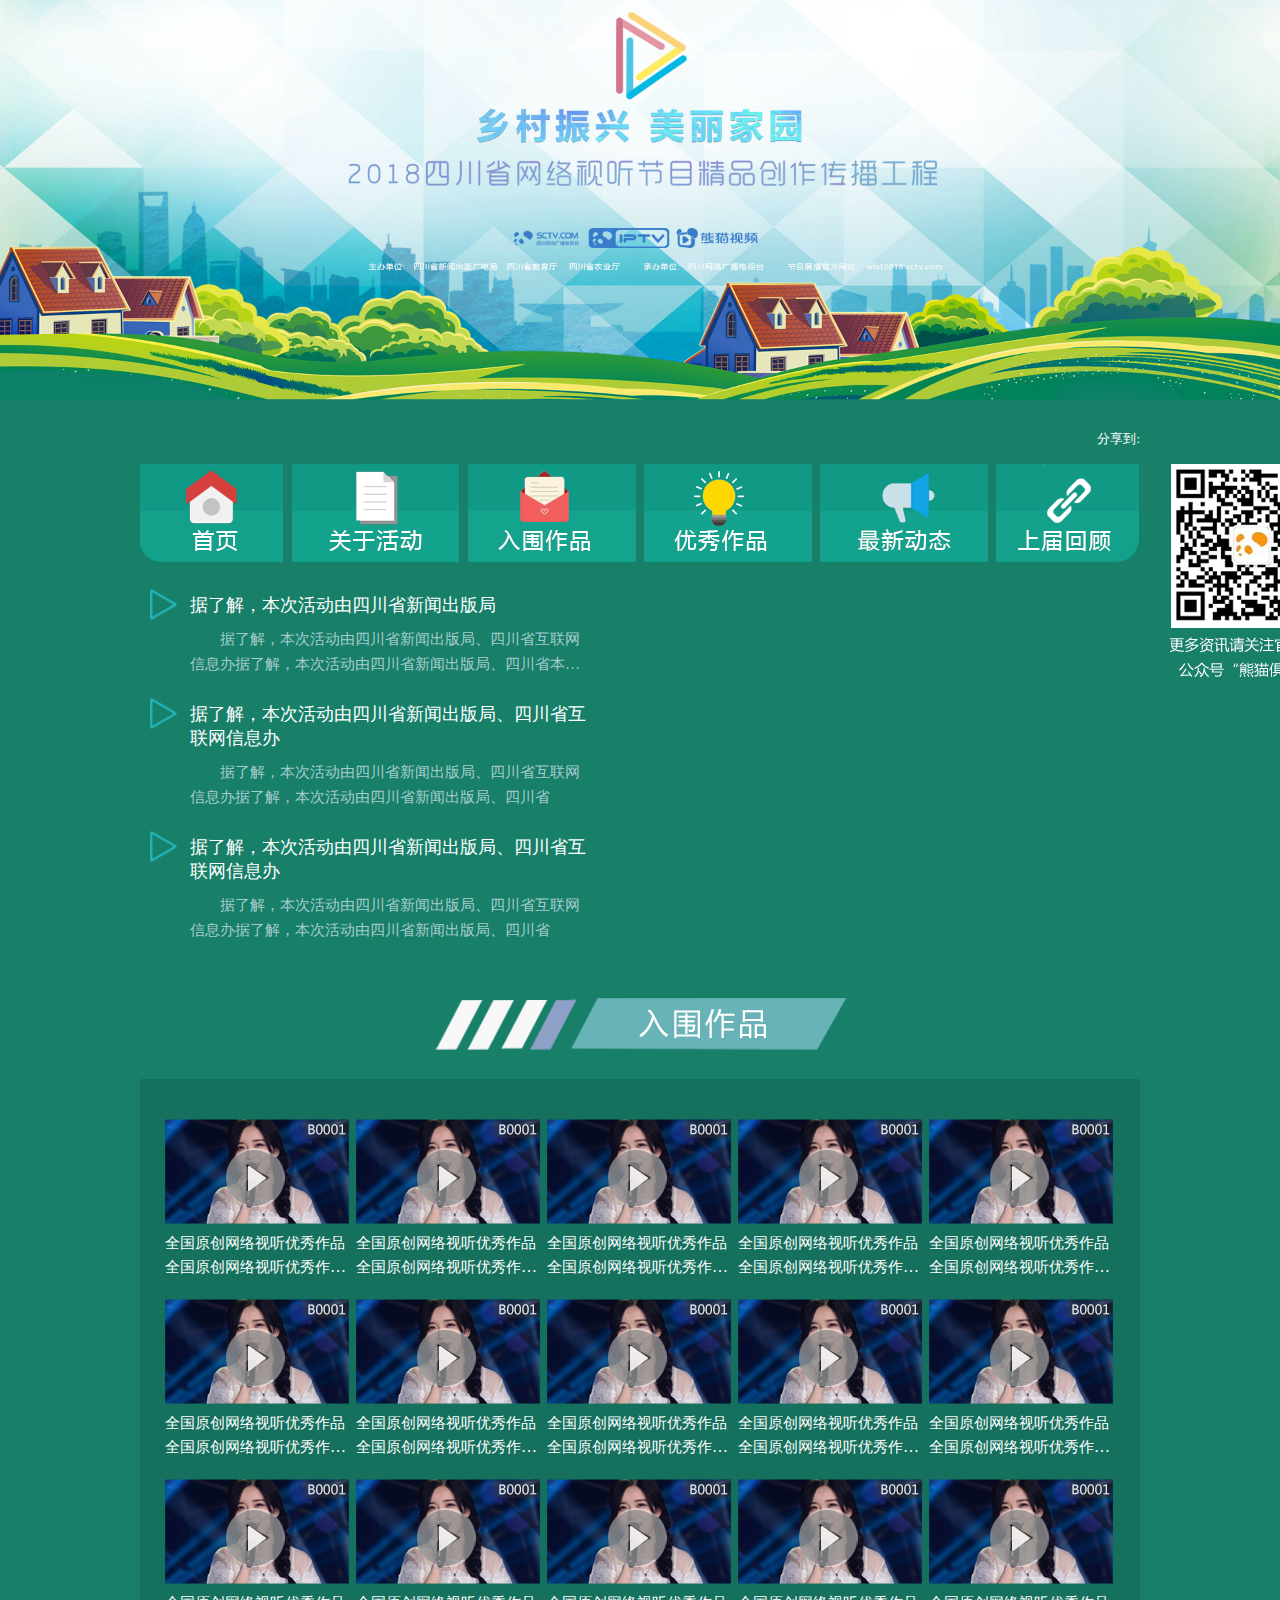
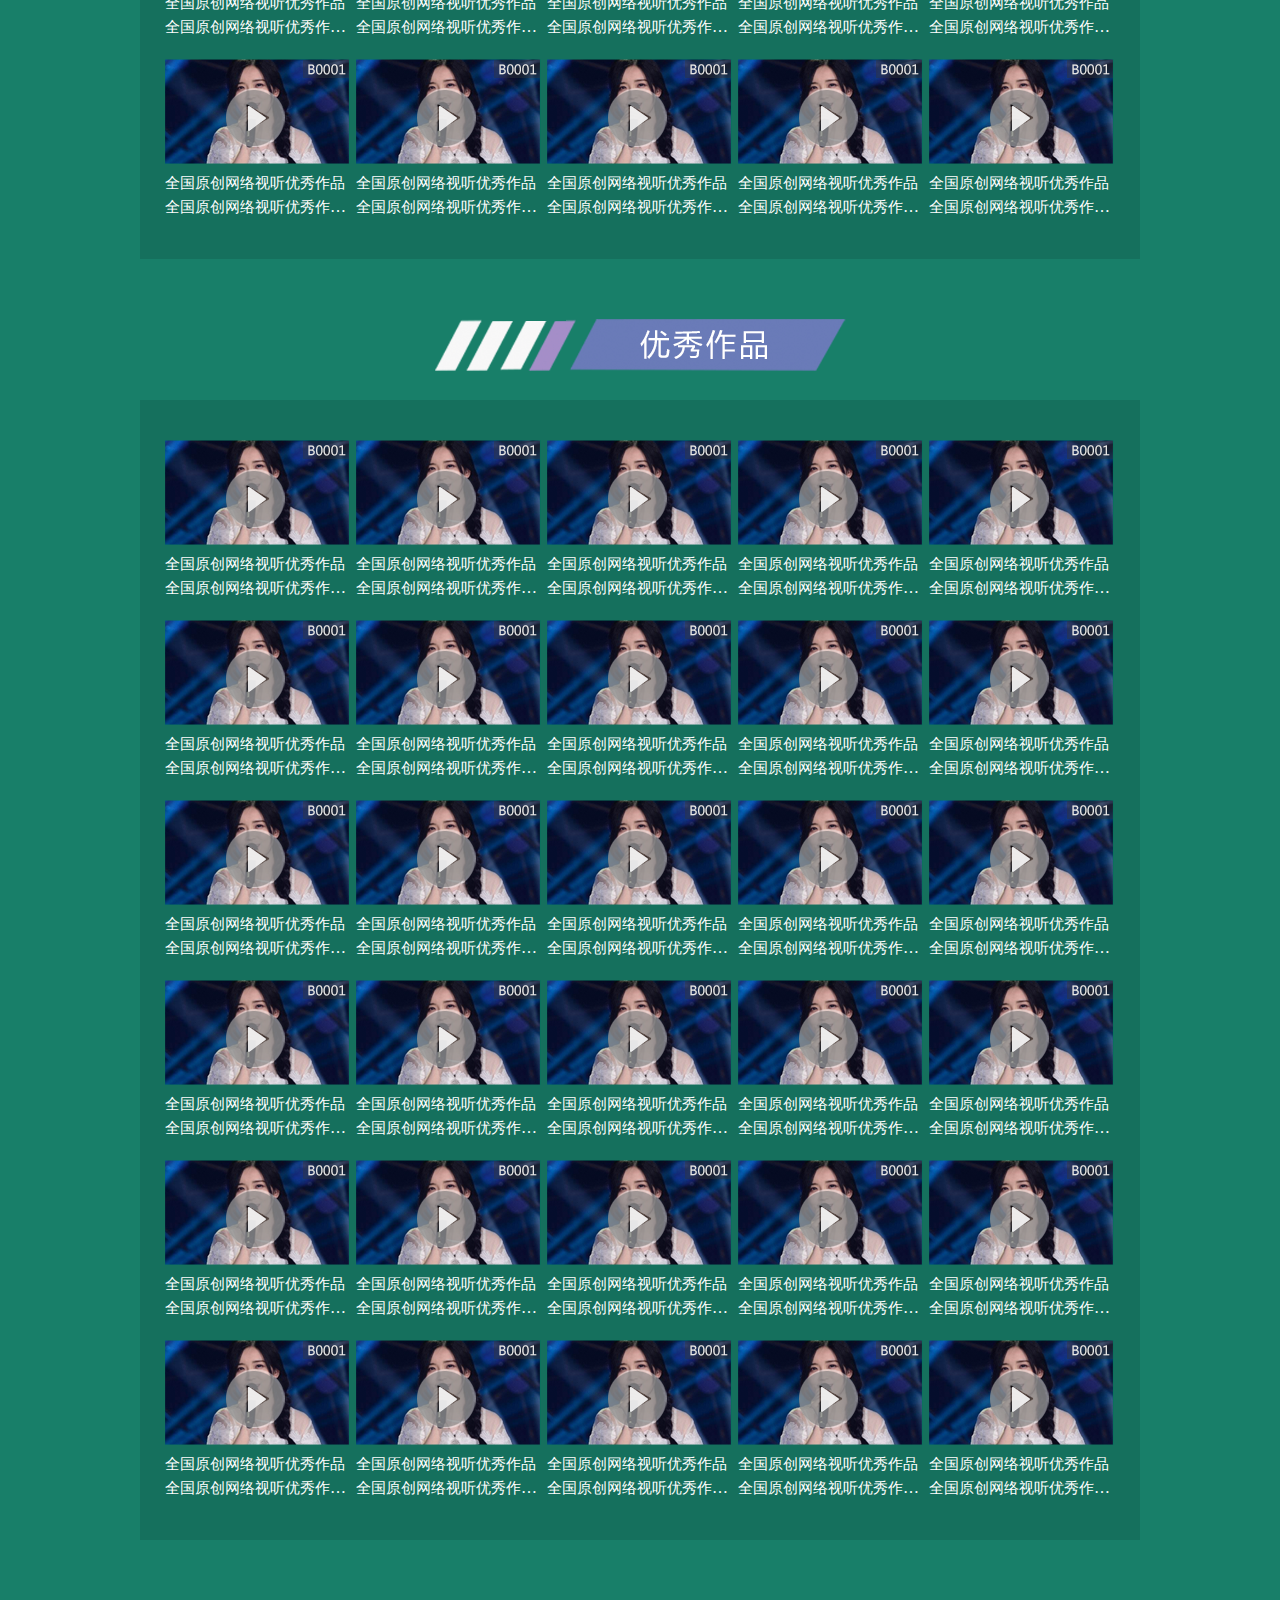
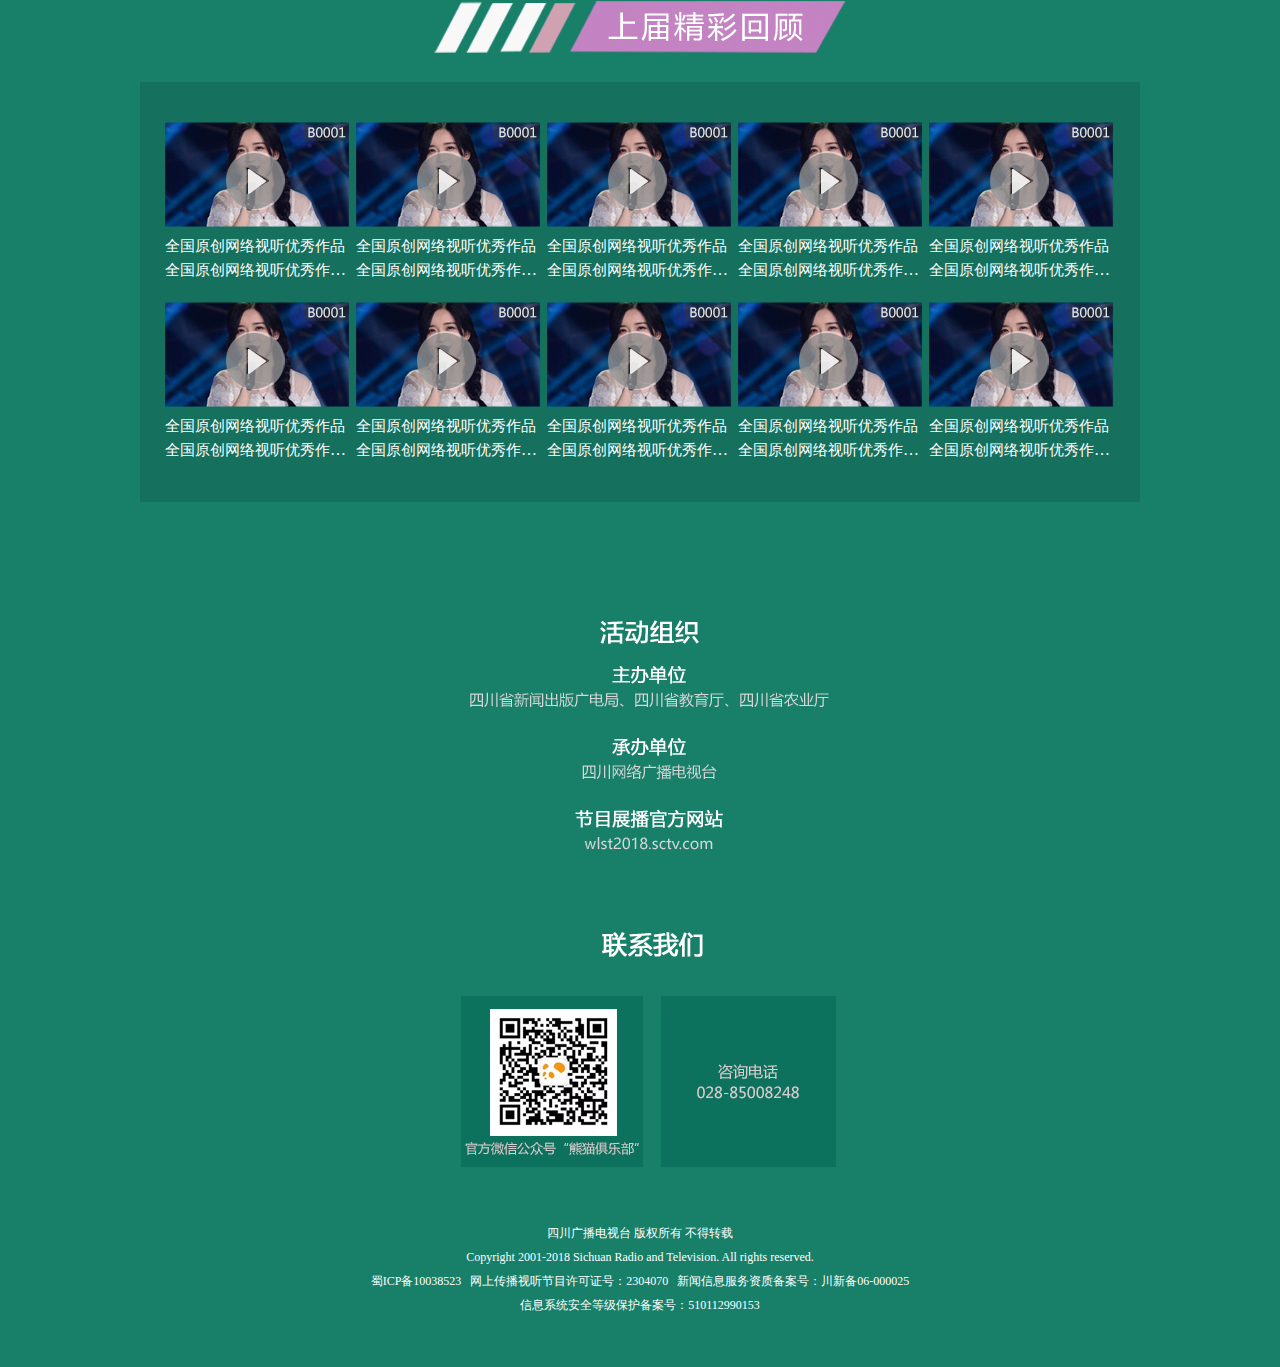
<file: index.html>
<!DOCTYPE html>
<html lang="en">
<head>
    <meta charset="UTF-8">
    <title>2018四川省网络视听节目精品创作传播工程</title>
    <link rel="stylesheet" type="text/css" href="website/style/index.css"/>
    <script type="text/javascript" src="website/src/jquery.min.js"></script>
    <script type="text/javascript" src="http://js.sctv.com/photoSlide/PhotoSlide_fs20.js"></script>
</head>
<body>
<div class="page_head">
    <img class="head_img" src="img/topBanner.jpg">
</div>
<div class="page_container">

    <div class="wechat_code"><img src="img/wechat.png"/></div>
    <!--share s-->
    <div class="share clear">
        <div class="left">&nbsp;&nbsp;&nbsp;&nbsp;分享到:</div>
        <div class="bdsharebuttonbox"><a href="#" class="bds_more" data-cmd="more"></a><a href="#" class="bds_tsina" data-cmd="tsina" title="分享到新浪微博"></a><a href="#" class="bds_weixin" data-cmd="weixin" title="分享到微信"></a><a href="#" class="bds_qzone" data-cmd="qzone" title="分享到QQ空间"></a><a href="#" class="bds_tieba" data-cmd="tieba" title="分享到百度贴吧"></a><a href="#" class="bds_copy" data-cmd="copy" title="分享到复制网址"></a></div>
    </div>
    <!--share e-->
    <div class="top_menu">
        <ul class="menu_list" id="j_menu_list">
            <li><a href=""><img src="website/style/home_btn.png"/></a></li>
            <li><a href=""><img src="website/style/about_btn.png"/></a></li>
            <li><a href=""><img src="website/style/promotion_btn.png"/></a></li>
            <li><a href=""><img src="website/style/excellent_btn.png"/></a></li>
            <li><a href=""><img src="website/style/news_btn.png"/></a></li>
            <li><a href=""><img src="website/style/last_btn.png"/></a></li>
        </ul>
    </div>

    <div class="focus_area">
        <script>
            var S1 = new PhotoSlide("S1",5000,550,360,7); //类名(自定义)，时间间隔，宽度，高度，按钮样式编号（1-6）
            S1.Insert('img/focus1.jpg','http://www.sctv.com/news/yc/201807/t20180724_3913062.shtml','据了解，本次活动由四川省新闻出版局、四川省互联网信息办、四川省互联网信息办');
            S1.Insert('img/focus2.jpg','','据了解，本次活动由四川省新闻出版局、四川省互联网信息办');
            S1.Insert('img/focus3.jpg','','据了解，本次活动由四川省新闻出版局');
            S1.Show(); //开始运行
        </script>
        <style>
            #S1_Slide{width:550px;height:350px;border: none;float: left;}
            #S1_Num{height:20px;text-align:right;padding:5px;font-size:8pt;}
            #S1_Num span {color:#fff;background-image:url(http://js.sctv.com/photoslide/Box7A.png);text-align:center;float:right;width:16px;height:16px;margin:2px;cursor:pointer;}
            #S1_Num span.focus{color:#000;background-image:url(http://js.sctv.com/photoslide/Box7B.png);font-weight:900;}
            #S1_Pic{height:295px;}
            #S1_PicLnk{cursor:pointer;}
            #S1_Txt{height:35px;text-align:center;font-weight:normal;background-color:#000000;filter:alpha(opacity=70);opacity:0.7;}
            #S1_Txt a{width:550px;height:35px;color:#FFF;line-height:35px;font-size:18px; text-decoration: none;display: block;overflow: hidden;text-overflow: ellipsis;white-space: nowrap;}
            #S1_Txt a:hover{color:#187f69;}
        </style>
        <ul class="focus_list">
            <li><a href="">据了解，本次活动由四川省新闻出版局</a>
                <p><a href="">据了解，本次活动由四川省新闻出版局、四川省互联网信息办据了解，本次活动由四川省新闻出版局、四川省本次活动由四川省新闻出版局、四川省互联网信息办据了解，本次活动由四川省新闻出版局、四川省本次活动由四川省新闻出版局、四川省互联网信息办据了解，本次活动由四川省新闻出版局、四川省本次活动由四川省新闻出版局、四川省互联网信息办据了解，本次活动由四川省新闻出版局、四川省本次活动由四川省新闻出版局、四川省互联网信息办据了解，本次活动由四川省新闻出版局、四川省</a></p>
            </li>
            <li><a href="">据了解，本次活动由四川省新闻出版局、四川省互联网信息办</a>
                <p><a href="">据了解，本次活动由四川省新闻出版局、四川省互联网信息办据了解，本次活动由四川省新闻出版局、四川省</a></p>
            </li>
            <li><a href="">据了解，本次活动由四川省新闻出版局、四川省互联网信息办</a>
                <p><a href="">据了解，本次活动由四川省新闻出版局、四川省互联网信息办据了解，本次活动由四川省新闻出版局、四川省</a></p>
            </li>
        </ul>

    </div>

    <div class="title_img"><img src="img/ruweizuopin.png"></div>

    <div class="list_content">
        <ul class="video-list">
            <li>
                <a href="">
                    <img class="iplay" src="website/style/play_btn.png">
                    <img class="video-img" src="img/首页后期_37.png">
                </a>
                <p><a href="">全国原创网络视听优秀作品全国原创网络视听优秀作品全国原创网络视听优秀作品全国原创网络视听优秀作品</a></p>
            </li>
            <li>
                <a href="">
                    <img class="iplay" src="website/style/play_btn.png">
                    <img class="video-img" src="img/首页后期_37.png">
                </a>
                <p><a href="">全国原创网络视听优秀作品全国原创网络视听优秀作品全国原创网络视听优秀作品全国原创网络视听优秀作品</a></p>
            </li>
            <li>
                <a href="">
                    <img class="iplay" src="website/style/play_btn.png">
                    <img class="video-img" src="img/首页后期_37.png">
                </a>
                <p><a href="">全国原创网络视听优秀作品全国原创网络视听优秀作品全国原创网络视听优秀作品全国原创网络视听优秀作品</a></p>
            </li>
            <li>
                <a href="">
                    <img class="iplay" src="website/style/play_btn.png">
                    <img class="video-img" src="img/首页后期_37.png">
                </a>
                <p><a href="">全国原创网络视听优秀作品全国原创网络视听优秀作品全国原创网络视听优秀作品全国原创网络视听优秀作品</a></p>
            </li>
            <li>
                <a href="">
                    <img class="iplay" src="website/style/play_btn.png">
                    <img class="video-img" src="img/首页后期_37.png">
                </a>
                <p><a href="">全国原创网络视听优秀作品全国原创网络视听优秀作品全国原创网络视听优秀作品全国原创网络视听优秀作品</a></p>
            </li>
            <li>
                <a href="">
                    <img class="iplay" src="website/style/play_btn.png">
                    <img class="video-img" src="img/首页后期_37.png">
                </a>
                <p><a href="">全国原创网络视听优秀作品全国原创网络视听优秀作品全国原创网络视听优秀作品全国原创网络视听优秀作品</a></p>
            </li>
            <li>
                <a href="">
                    <img class="iplay" src="website/style/play_btn.png">
                    <img class="video-img" src="img/首页后期_37.png">
                </a>
                <p><a href="">全国原创网络视听优秀作品全国原创网络视听优秀作品全国原创网络视听优秀作品全国原创网络视听优秀作品</a></p>
            </li>
            <li>
                <a href="">
                    <img class="iplay" src="website/style/play_btn.png">
                    <img class="video-img" src="img/首页后期_37.png">
                </a>
                <p><a href="">全国原创网络视听优秀作品全国原创网络视听优秀作品全国原创网络视听优秀作品全国原创网络视听优秀作品</a></p>
            </li>
            <li>
                <a href="">
                    <img class="iplay" src="website/style/play_btn.png">
                    <img class="video-img" src="img/首页后期_37.png">
                </a>
                <p><a href="">全国原创网络视听优秀作品全国原创网络视听优秀作品全国原创网络视听优秀作品全国原创网络视听优秀作品</a></p>
            </li>
            <li>
                <a href="">
                    <img class="iplay" src="website/style/play_btn.png">
                    <img class="video-img" src="img/首页后期_37.png">
                </a>
                <p><a href="">全国原创网络视听优秀作品全国原创网络视听优秀作品全国原创网络视听优秀作品全国原创网络视听优秀作品</a></p>
            </li>
            <li>
                <a href="">
                    <img class="iplay" src="website/style/play_btn.png">
                    <img class="video-img" src="img/首页后期_37.png">
                </a>
                <p><a href="">全国原创网络视听优秀作品全国原创网络视听优秀作品全国原创网络视听优秀作品全国原创网络视听优秀作品</a></p>
            </li>
            <li>
                <a href="">
                    <img class="iplay" src="website/style/play_btn.png">
                    <img class="video-img" src="img/首页后期_37.png">
                </a>
                <p><a href="">全国原创网络视听优秀作品全国原创网络视听优秀作品全国原创网络视听优秀作品全国原创网络视听优秀作品</a></p>
            </li>
            <li>
                <a href="">
                    <img class="iplay" src="website/style/play_btn.png">
                    <img class="video-img" src="img/首页后期_37.png">
                </a>
                <p><a href="">全国原创网络视听优秀作品全国原创网络视听优秀作品全国原创网络视听优秀作品全国原创网络视听优秀作品</a></p>
            </li>
            <li>
                <a href="">
                    <img class="iplay" src="website/style/play_btn.png">
                    <img class="video-img" src="img/首页后期_37.png">
                </a>
                <p><a href="">全国原创网络视听优秀作品全国原创网络视听优秀作品全国原创网络视听优秀作品全国原创网络视听优秀作品</a></p>
            </li>
            <li>
                <a href="">
                    <img class="iplay" src="website/style/play_btn.png">
                    <img class="video-img" src="img/首页后期_37.png">
                </a>
                <p><a href="">全国原创网络视听优秀作品全国原创网络视听优秀作品全国原创网络视听优秀作品全国原创网络视听优秀作品</a></p>
            </li>
            <li>
                <a href="">
                    <img class="iplay" src="website/style/play_btn.png">
                    <img class="video-img" src="img/首页后期_37.png">
                </a>
                <p><a href="">全国原创网络视听优秀作品全国原创网络视听优秀作品全国原创网络视听优秀作品全国原创网络视听优秀作品</a></p>
            </li>
            <li>
                <a href="">
                    <img class="iplay" src="website/style/play_btn.png">
                    <img class="video-img" src="img/首页后期_37.png">
                </a>
                <p><a href="">全国原创网络视听优秀作品全国原创网络视听优秀作品全国原创网络视听优秀作品全国原创网络视听优秀作品</a></p>
            </li>
            <li>
                <a href="">
                    <img class="iplay" src="website/style/play_btn.png">
                    <img class="video-img" src="img/首页后期_37.png">
                </a>
                <p><a href="">全国原创网络视听优秀作品全国原创网络视听优秀作品全国原创网络视听优秀作品全国原创网络视听优秀作品</a></p>
            </li>
            <li>
                <a href="">
                    <img class="iplay" src="website/style/play_btn.png">
                    <img class="video-img" src="img/首页后期_37.png">
                </a>
                <p><a href="">全国原创网络视听优秀作品全国原创网络视听优秀作品全国原创网络视听优秀作品全国原创网络视听优秀作品</a></p>
            </li>
            <li>
                <a href="">
                    <img class="iplay" src="website/style/play_btn.png">
                    <img class="video-img" src="img/首页后期_37.png">
                </a>
                <p><a href="">全国原创网络视听优秀作品全国原创网络视听优秀作品全国原创网络视听优秀作品全国原创网络视听优秀作品</a></p>
            </li>
        </ul>
    </div>

    <div class="title_img"><img src="img/youxiuzuopin.png"></div>

    <div class="list_content">
        <ul class="video-list">
            <li>
                <a href="">
                    <img class="iplay" src="website/style/play_btn.png">
                    <img class="video-img" src="img/首页后期_37.png">
                </a>
                <p><a href="">全国原创网络视听优秀作品全国原创网络视听优秀作品全国原创网络视听优秀作品全国原创网络视听优秀作品</a></p>
            </li>
            <li>
                <a href="">
                    <img class="iplay" src="website/style/play_btn.png">
                    <img class="video-img" src="img/首页后期_37.png">
                </a>
                <p><a href="">全国原创网络视听优秀作品全国原创网络视听优秀作品全国原创网络视听优秀作品全国原创网络视听优秀作品</a></p>
            </li>
            <li>
                <a href="">
                    <img class="iplay" src="website/style/play_btn.png">
                    <img class="video-img" src="img/首页后期_37.png">
                </a>
                <p><a href="">全国原创网络视听优秀作品全国原创网络视听优秀作品全国原创网络视听优秀作品全国原创网络视听优秀作品</a></p>
            </li>
            <li>
                <a href="">
                    <img class="iplay" src="website/style/play_btn.png">
                    <img class="video-img" src="img/首页后期_37.png">
                </a>
                <p><a href="">全国原创网络视听优秀作品全国原创网络视听优秀作品全国原创网络视听优秀作品全国原创网络视听优秀作品</a></p>
            </li>
            <li>
                <a href="">
                    <img class="iplay" src="website/style/play_btn.png">
                    <img class="video-img" src="img/首页后期_37.png">
                </a>
                <p><a href="">全国原创网络视听优秀作品全国原创网络视听优秀作品全国原创网络视听优秀作品全国原创网络视听优秀作品</a></p>
            </li>
            <li>
                <a href="">
                    <img class="iplay" src="website/style/play_btn.png">
                    <img class="video-img" src="img/首页后期_37.png">
                </a>
                <p><a href="">全国原创网络视听优秀作品全国原创网络视听优秀作品全国原创网络视听优秀作品全国原创网络视听优秀作品</a></p>
            </li>
            <li>
                <a href="">
                    <img class="iplay" src="website/style/play_btn.png">
                    <img class="video-img" src="img/首页后期_37.png">
                </a>
                <p><a href="">全国原创网络视听优秀作品全国原创网络视听优秀作品全国原创网络视听优秀作品全国原创网络视听优秀作品</a></p>
            </li>
            <li>
                <a href="">
                    <img class="iplay" src="website/style/play_btn.png">
                    <img class="video-img" src="img/首页后期_37.png">
                </a>
                <p><a href="">全国原创网络视听优秀作品全国原创网络视听优秀作品全国原创网络视听优秀作品全国原创网络视听优秀作品</a></p>
            </li>
            <li>
                <a href="">
                    <img class="iplay" src="website/style/play_btn.png">
                    <img class="video-img" src="img/首页后期_37.png">
                </a>
                <p><a href="">全国原创网络视听优秀作品全国原创网络视听优秀作品全国原创网络视听优秀作品全国原创网络视听优秀作品</a></p>
            </li>
            <li>
                <a href="">
                    <img class="iplay" src="website/style/play_btn.png">
                    <img class="video-img" src="img/首页后期_37.png">
                </a>
                <p><a href="">全国原创网络视听优秀作品全国原创网络视听优秀作品全国原创网络视听优秀作品全国原创网络视听优秀作品</a></p>
            </li>
            <li>
                <a href="">
                    <img class="iplay" src="website/style/play_btn.png">
                    <img class="video-img" src="img/首页后期_37.png">
                </a>
                <p><a href="">全国原创网络视听优秀作品全国原创网络视听优秀作品全国原创网络视听优秀作品全国原创网络视听优秀作品</a></p>
            </li>
            <li>
                <a href="">
                    <img class="iplay" src="website/style/play_btn.png">
                    <img class="video-img" src="img/首页后期_37.png">
                </a>
                <p><a href="">全国原创网络视听优秀作品全国原创网络视听优秀作品全国原创网络视听优秀作品全国原创网络视听优秀作品</a></p>
            </li>
            <li>
                <a href="">
                    <img class="iplay" src="website/style/play_btn.png">
                    <img class="video-img" src="img/首页后期_37.png">
                </a>
                <p><a href="">全国原创网络视听优秀作品全国原创网络视听优秀作品全国原创网络视听优秀作品全国原创网络视听优秀作品</a></p>
            </li>
            <li>
                <a href="">
                    <img class="iplay" src="website/style/play_btn.png">
                    <img class="video-img" src="img/首页后期_37.png">
                </a>
                <p><a href="">全国原创网络视听优秀作品全国原创网络视听优秀作品全国原创网络视听优秀作品全国原创网络视听优秀作品</a></p>
            </li>
            <li>
                <a href="">
                    <img class="iplay" src="website/style/play_btn.png">
                    <img class="video-img" src="img/首页后期_37.png">
                </a>
                <p><a href="">全国原创网络视听优秀作品全国原创网络视听优秀作品全国原创网络视听优秀作品全国原创网络视听优秀作品</a></p>
            </li>
            <li>
                <a href="">
                    <img class="iplay" src="website/style/play_btn.png">
                    <img class="video-img" src="img/首页后期_37.png">
                </a>
                <p><a href="">全国原创网络视听优秀作品全国原创网络视听优秀作品全国原创网络视听优秀作品全国原创网络视听优秀作品</a></p>
            </li>
            <li>
                <a href="">
                    <img class="iplay" src="website/style/play_btn.png">
                    <img class="video-img" src="img/首页后期_37.png">
                </a>
                <p><a href="">全国原创网络视听优秀作品全国原创网络视听优秀作品全国原创网络视听优秀作品全国原创网络视听优秀作品</a></p>
            </li>
            <li>
                <a href="">
                    <img class="iplay" src="website/style/play_btn.png">
                    <img class="video-img" src="img/首页后期_37.png">
                </a>
                <p><a href="">全国原创网络视听优秀作品全国原创网络视听优秀作品全国原创网络视听优秀作品全国原创网络视听优秀作品</a></p>
            </li>
            <li>
                <a href="">
                    <img class="iplay" src="website/style/play_btn.png">
                    <img class="video-img" src="img/首页后期_37.png">
                </a>
                <p><a href="">全国原创网络视听优秀作品全国原创网络视听优秀作品全国原创网络视听优秀作品全国原创网络视听优秀作品</a></p>
            </li>
            <li>
                <a href="">
                    <img class="iplay" src="website/style/play_btn.png">
                    <img class="video-img" src="img/首页后期_37.png">
                </a>
                <p><a href="">全国原创网络视听优秀作品全国原创网络视听优秀作品全国原创网络视听优秀作品全国原创网络视听优秀作品</a></p>
            </li>
            <li>
                <a href="">
                    <img class="iplay" src="website/style/play_btn.png">
                    <img class="video-img" src="img/首页后期_37.png">
                </a>
                <p><a href="">全国原创网络视听优秀作品全国原创网络视听优秀作品全国原创网络视听优秀作品全国原创网络视听优秀作品</a></p>
            </li>
            <li>
                <a href="">
                    <img class="iplay" src="website/style/play_btn.png">
                    <img class="video-img" src="img/首页后期_37.png">
                </a>
                <p><a href="">全国原创网络视听优秀作品全国原创网络视听优秀作品全国原创网络视听优秀作品全国原创网络视听优秀作品</a></p>
            </li>
            <li>
                <a href="">
                    <img class="iplay" src="website/style/play_btn.png">
                    <img class="video-img" src="img/首页后期_37.png">
                </a>
                <p><a href="">全国原创网络视听优秀作品全国原创网络视听优秀作品全国原创网络视听优秀作品全国原创网络视听优秀作品</a></p>
            </li>
            <li>
                <a href="">
                    <img class="iplay" src="website/style/play_btn.png">
                    <img class="video-img" src="img/首页后期_37.png">
                </a>
                <p><a href="">全国原创网络视听优秀作品全国原创网络视听优秀作品全国原创网络视听优秀作品全国原创网络视听优秀作品</a></p>
            </li>
            <li>
                <a href="">
                    <img class="iplay" src="website/style/play_btn.png">
                    <img class="video-img" src="img/首页后期_37.png">
                </a>
                <p><a href="">全国原创网络视听优秀作品全国原创网络视听优秀作品全国原创网络视听优秀作品全国原创网络视听优秀作品</a></p>
            </li>
            <li>
                <a href="">
                    <img class="iplay" src="website/style/play_btn.png">
                    <img class="video-img" src="img/首页后期_37.png">
                </a>
                <p><a href="">全国原创网络视听优秀作品全国原创网络视听优秀作品全国原创网络视听优秀作品全国原创网络视听优秀作品</a></p>
            </li>
            <li>
                <a href="">
                    <img class="iplay" src="website/style/play_btn.png">
                    <img class="video-img" src="img/首页后期_37.png">
                </a>
                <p><a href="">全国原创网络视听优秀作品全国原创网络视听优秀作品全国原创网络视听优秀作品全国原创网络视听优秀作品</a></p>
            </li>
            <li>
                <a href="">
                    <img class="iplay" src="website/style/play_btn.png">
                    <img class="video-img" src="img/首页后期_37.png">
                </a>
                <p><a href="">全国原创网络视听优秀作品全国原创网络视听优秀作品全国原创网络视听优秀作品全国原创网络视听优秀作品</a></p>
            </li>
            <li>
                <a href="">
                    <img class="iplay" src="website/style/play_btn.png">
                    <img class="video-img" src="img/首页后期_37.png">
                </a>
                <p><a href="">全国原创网络视听优秀作品全国原创网络视听优秀作品全国原创网络视听优秀作品全国原创网络视听优秀作品</a></p>
            </li>
            <li>
                <a href="">
                    <img class="iplay" src="website/style/play_btn.png">
                    <img class="video-img" src="img/首页后期_37.png">
                </a>
                <p><a href="">全国原创网络视听优秀作品全国原创网络视听优秀作品全国原创网络视听优秀作品全国原创网络视听优秀作品</a></p>
            </li>
        </ul>
    </div>

    <div class="title_img"><img src="img/jingcaihuigu.png"></div>

    <div class="list_content">
        <ul class="video-list">
            <li>
                <a href="">
                    <img class="iplay" src="website/style/play_btn.png">
                    <img class="video-img" src="img/首页后期_37.png">
                </a>
                <p><a href="">全国原创网络视听优秀作品全国原创网络视听优秀作品全国原创网络视听优秀作品全国原创网络视听优秀作品</a></p>
            </li>
            <li>
                <a href="">
                    <img class="iplay" src="website/style/play_btn.png">
                    <img class="video-img" src="img/首页后期_37.png">
                </a>
                <p><a href="">全国原创网络视听优秀作品全国原创网络视听优秀作品全国原创网络视听优秀作品全国原创网络视听优秀作品</a></p>
            </li>
            <li>
                <a href="">
                    <img class="iplay" src="website/style/play_btn.png">
                    <img class="video-img" src="img/首页后期_37.png">
                </a>
                <p><a href="">全国原创网络视听优秀作品全国原创网络视听优秀作品全国原创网络视听优秀作品全国原创网络视听优秀作品</a></p>
            </li>
            <li>
                <a href="">
                    <img class="iplay" src="website/style/play_btn.png">
                    <img class="video-img" src="img/首页后期_37.png">
                </a>
                <p><a href="">全国原创网络视听优秀作品全国原创网络视听优秀作品全国原创网络视听优秀作品全国原创网络视听优秀作品</a></p>
            </li>
            <li>
                <a href="">
                    <img class="iplay" src="website/style/play_btn.png">
                    <img class="video-img" src="img/首页后期_37.png">
                </a>
                <p><a href="">全国原创网络视听优秀作品全国原创网络视听优秀作品全国原创网络视听优秀作品全国原创网络视听优秀作品</a></p>
            </li>
            <li>
                <a href="">
                    <img class="iplay" src="website/style/play_btn.png">
                    <img class="video-img" src="img/首页后期_37.png">
                </a>
                <p><a href="">全国原创网络视听优秀作品全国原创网络视听优秀作品全国原创网络视听优秀作品全国原创网络视听优秀作品</a></p>
            </li>
            <li>
                <a href="">
                    <img class="iplay" src="website/style/play_btn.png">
                    <img class="video-img" src="img/首页后期_37.png">
                </a>
                <p><a href="">全国原创网络视听优秀作品全国原创网络视听优秀作品全国原创网络视听优秀作品全国原创网络视听优秀作品</a></p>
            </li>
            <li>
                <a href="">
                    <img class="iplay" src="website/style/play_btn.png">
                    <img class="video-img" src="img/首页后期_37.png">
                </a>
                <p><a href="">全国原创网络视听优秀作品全国原创网络视听优秀作品全国原创网络视听优秀作品全国原创网络视听优秀作品</a></p>
            </li>
            <li>
                <a href="">
                    <img class="iplay" src="website/style/play_btn.png">
                    <img class="video-img" src="img/首页后期_37.png">
                </a>
                <p><a href="">全国原创网络视听优秀作品全国原创网络视听优秀作品全国原创网络视听优秀作品全国原创网络视听优秀作品</a></p>
            </li>
            <li>
                <a href="">
                    <img class="iplay" src="website/style/play_btn.png">
                    <img class="video-img" src="img/首页后期_37.png">
                </a>
                <p><a href="">全国原创网络视听优秀作品全国原创网络视听优秀作品全国原创网络视听优秀作品全国原创网络视听优秀作品</a></p>
            </li>
        </ul>
    </div>

    <div class="footer_img"><img src="img/footer.png"></div>

    <div class="copyright container">
        <p>四川广播电视台 版权所有 不得转载<br>Copyright 2001-2018 Sichuan Radio and Television. All rights reserved. <br><a href="http://www.miitbeian.gov.cn/publish/query/indexFirst.action" target="_blank">蜀ICP备10038523&nbsp;&nbsp;&nbsp;</a><a href="http://www.sctv.com/ICP/MOVIE.HTML" target="_blank">网上传播视听节目许可证号：2304070&nbsp;&nbsp;&nbsp;</a><a href="http://www.sctv.com/ICP/NEWS.HTML" target="_blank">新闻信息服务资质备案号：川新备06-000025</a><br><a target="_blank" href="http://www.sctv.com/ICP/safe.HTML">信息系统安全等级保护备案号：510112990153 </a></p>
    </div>

</div>

</body>
<script>window._bd_share_config={"common":{"bdSnsKey":{},"bdText":"","bdMini":"2","bdMiniList":false,"bdPic":"","bdStyle":"0","bdSize":"16"},"share":{}};with(document)0[(getElementsByTagName('head')[0]||body).appendChild(createElement('script')).src='http://bdimg.share.baidu.com/static/api/js/share.js?v=89860593.js?cdnversion='+~(-new Date()/36e5)];</script>
<script>
    var _lastNum=$('#j_menu_list').find('li').length-1;
    $('#j_menu_list').find('li').eq(_lastNum).addClass('last_list');
</script>
</html>
</file>
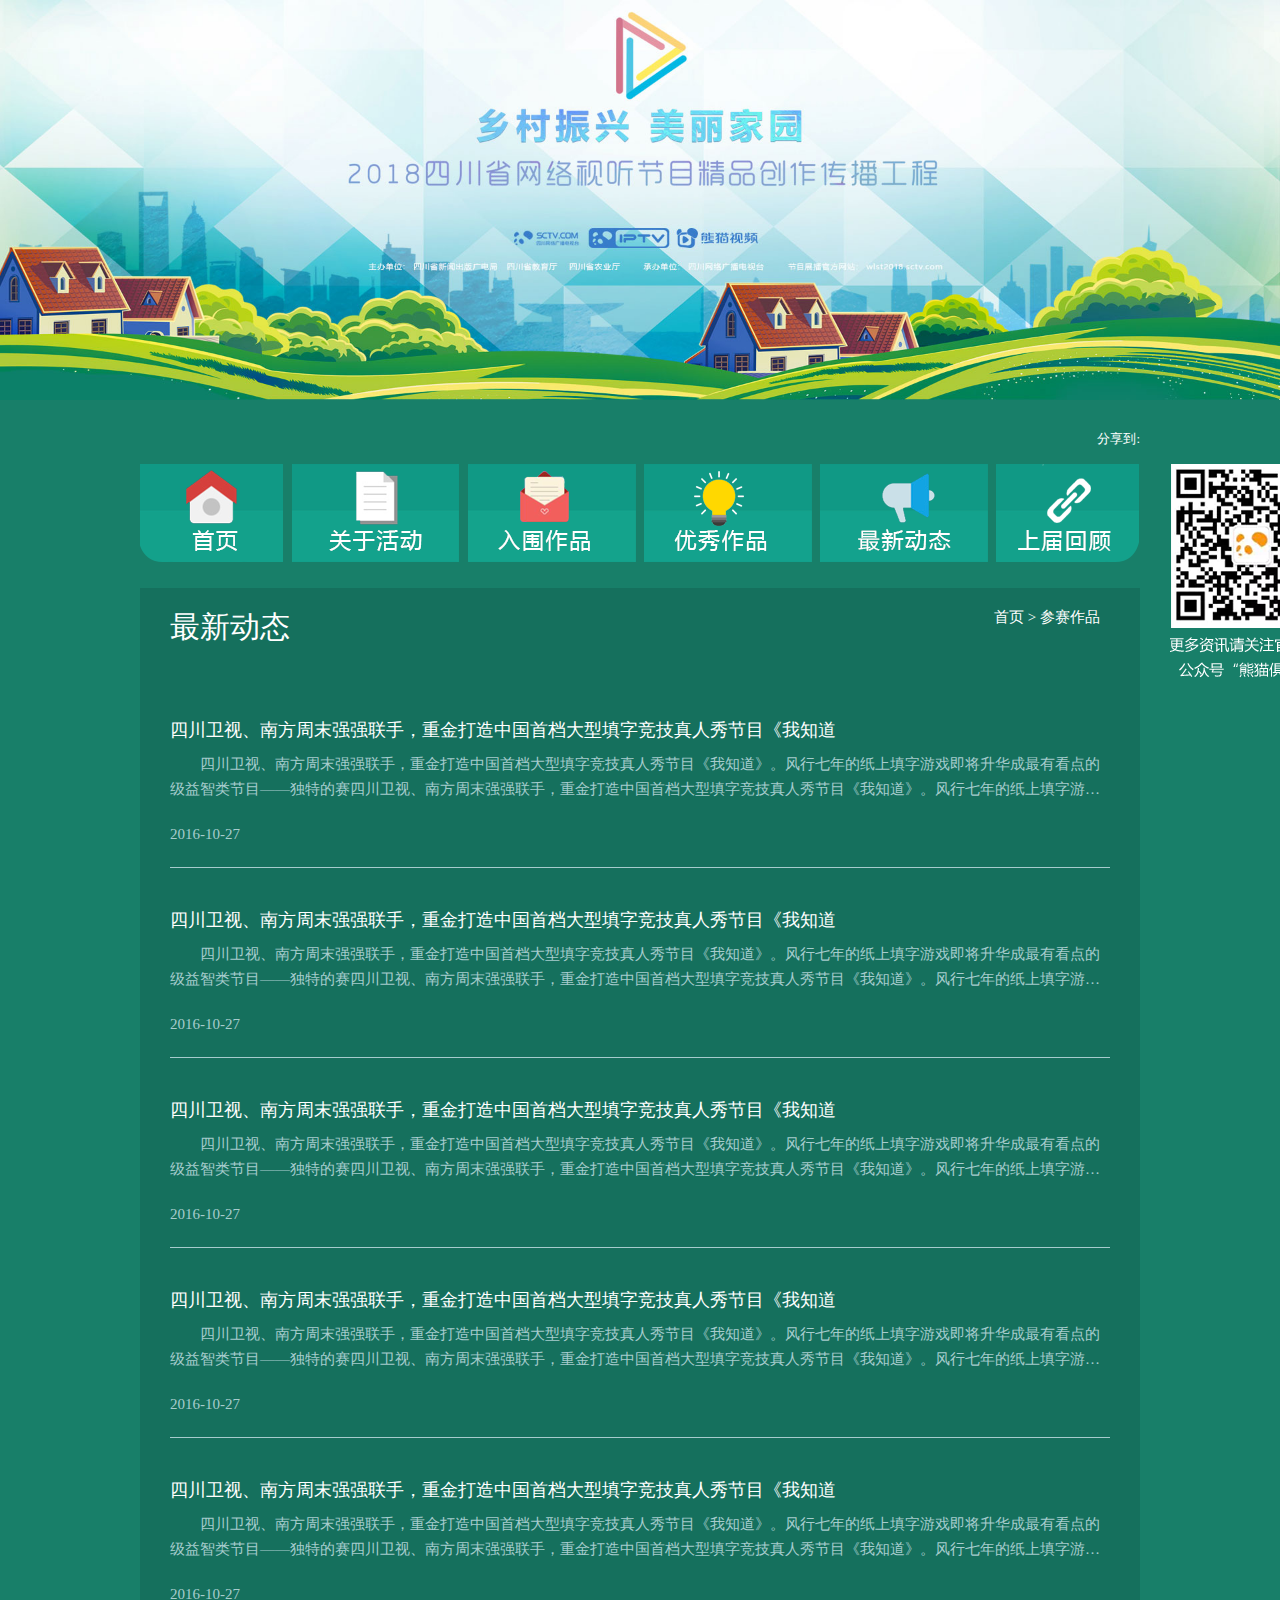
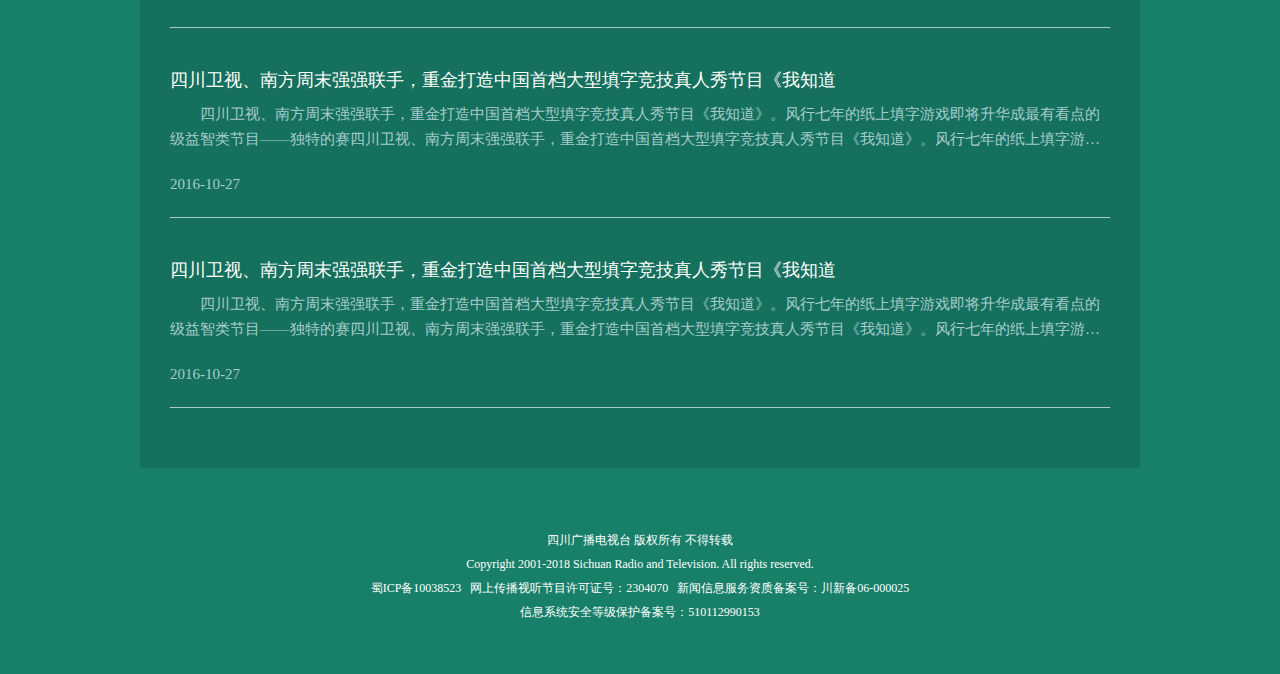
<file: tuwen_list.html>
<!DOCTYPE html>
<html lang="en">
<head>
    <meta charset="UTF-8">
    <meta name="viewport" content="width=device-width, initial-scale=1.0, maximum-scale=1.0, user-scalable=0">
    <title>2018四川省网络视听节目精品创作传播工程</title>
    <link rel="stylesheet" type="text/css" href="website/style/index.css"/>
    <script language="JavaScript" src="http://js.sctv.com/Pagination/Pagination.js" ignoreapd="1"></script>
</head>
<body>
<div class="page_head">
    <img class="head_img" src="img/topBanner.jpg">
</div>
<div class="page_container">

    <div class="wechat_code"><img src="img/wechat.png"/></div>
    <!--share s-->
    <div class="share clear">
        <div class="left">&nbsp;&nbsp;&nbsp;&nbsp;分享到:</div>
        <div class="bdsharebuttonbox"><a href="#" class="bds_more" data-cmd="more"></a><a href="#" class="bds_tsina" data-cmd="tsina" title="分享到新浪微博"></a><a href="#" class="bds_weixin" data-cmd="weixin" title="分享到微信"></a><a href="#" class="bds_qzone" data-cmd="qzone" title="分享到QQ空间"></a><a href="#" class="bds_tieba" data-cmd="tieba" title="分享到百度贴吧"></a><a href="#" class="bds_copy" data-cmd="copy" title="分享到复制网址"></a></div>
    </div>
    <!--share e-->
    <div class="top_menu">
        <ul class="menu_list">
            <li><a href=""><img src="website/style/home_btn.png"/></a></li>
            <li><a href=""><img src="website/style/about_btn.png"/></a></li>
            <li><a href=""><img src="website/style/promotion_btn.png"/></a></li>
            <li><a href=""><img src="website/style/excellent_btn.png"/></a></li>
            <li><a href=""><img src="website/style/news_btn.png"/></a></li>
            <li class="last_list"><a href=""><img src="website/style/last_btn.png"/></a></li>
        </ul>
    </div>

    <div class="page_content">

        <div class="thumb">
            <a href="" target="_blank">首页</a>&nbsp;&gt;&nbsp;参赛作品
        </div>

        <div class="upper_title">
            最新动态
        </div>

        <div class="tuwen_list">
            <ul class="focus_list">
                <li><a href="">四川卫视、南方周末强强联手，重金打造中国首档大型填字竞技真人秀节目《我知道</a>
                    <p class="focus_listcontent"><a href="">四川卫视、南方周末强强联手，重金打造中国首档大型填字竞技真人秀节目《我知道》。风行七年的纸上填字游戏即将升华成最有看点的级益智类节目——独特的赛四川卫视、南方周末强强联手，重金打造中国首档大型填字竞技真人秀节目《我知道》。风行七年的纸上填字游戏即将升华成最有看点的级益智类节目——独特的赛四川卫视、南方周末强强联手，重金打造中国首档大型填字竞技真人秀节目《我知道》。风行七年的纸上填字游戏即将升华成最有看点的级益智类节目——独特的赛四川卫视、南方周末强强联手，重金打造中国首档大型填字竞技真人秀节目《我知道》。风行七年的纸上填字游戏即将升华成最有看点的级益智类节目——独特的赛四川卫视、南方周末强强联手，重金打造中国首档大型填字竞技真人秀节目《我知道》。风行七年的纸上填字游戏即将升华成最有看点的级益智类节目——独特的赛四川卫视、南方周末强强联手，重金打造中国首档大型填字竞技真人秀节目《我知道》。风行七年的纸上填字游戏即将升华成最有看点的级益智类节目——独特的赛制、包罗万象的题库</a></p>
                    <p><span>2016-10-27</span></p>
                </li>
                <li><a href="">四川卫视、南方周末强强联手，重金打造中国首档大型填字竞技真人秀节目《我知道</a>
                    <p class="focus_listcontent"><a href="">四川卫视、南方周末强强联手，重金打造中国首档大型填字竞技真人秀节目《我知道》。风行七年的纸上填字游戏即将升华成最有看点的级益智类节目——独特的赛四川卫视、南方周末强强联手，重金打造中国首档大型填字竞技真人秀节目《我知道》。风行七年的纸上填字游戏即将升华成最有看点的级益智类节目——独特的赛四川卫视、南方周末强强联手，重金打造中国首档大型填字竞技真人秀节目《我知道》。风行七年的纸上填字游戏即将升华成最有看点的级益智类节目——独特的赛四川卫视、南方周末强强联手，重金打造中国首档大型填字竞技真人秀节目《我知道》。风行七年的纸上填字游戏即将升华成最有看点的级益智类节目——独特的赛四川卫视、南方周末强强联手，重金打造中国首档大型填字竞技真人秀节目《我知道》。风行七年的纸上填字游戏即将升华成最有看点的级益智类节目——独特的赛四川卫视、南方周末强强联手，重金打造中国首档大型填字竞技真人秀节目《我知道》。风行七年的纸上填字游戏即将升华成最有看点的级益智类节目——独特的赛制、包罗万象的题库</a></p>
                    <p><span>2016-10-27</span></p>
                </li>
                <li><a href="">四川卫视、南方周末强强联手，重金打造中国首档大型填字竞技真人秀节目《我知道</a>
                    <p class="focus_listcontent"><a href="">四川卫视、南方周末强强联手，重金打造中国首档大型填字竞技真人秀节目《我知道》。风行七年的纸上填字游戏即将升华成最有看点的级益智类节目——独特的赛四川卫视、南方周末强强联手，重金打造中国首档大型填字竞技真人秀节目《我知道》。风行七年的纸上填字游戏即将升华成最有看点的级益智类节目——独特的赛四川卫视、南方周末强强联手，重金打造中国首档大型填字竞技真人秀节目《我知道》。风行七年的纸上填字游戏即将升华成最有看点的级益智类节目——独特的赛四川卫视、南方周末强强联手，重金打造中国首档大型填字竞技真人秀节目《我知道》。风行七年的纸上填字游戏即将升华成最有看点的级益智类节目——独特的赛四川卫视、南方周末强强联手，重金打造中国首档大型填字竞技真人秀节目《我知道》。风行七年的纸上填字游戏即将升华成最有看点的级益智类节目——独特的赛四川卫视、南方周末强强联手，重金打造中国首档大型填字竞技真人秀节目《我知道》。风行七年的纸上填字游戏即将升华成最有看点的级益智类节目——独特的赛制、包罗万象的题库</a></p>
                    <p><span>2016-10-27</span></p>
                </li>
                <li><a href="">四川卫视、南方周末强强联手，重金打造中国首档大型填字竞技真人秀节目《我知道</a>
                    <p class="focus_listcontent"><a href="">四川卫视、南方周末强强联手，重金打造中国首档大型填字竞技真人秀节目《我知道》。风行七年的纸上填字游戏即将升华成最有看点的级益智类节目——独特的赛四川卫视、南方周末强强联手，重金打造中国首档大型填字竞技真人秀节目《我知道》。风行七年的纸上填字游戏即将升华成最有看点的级益智类节目——独特的赛四川卫视、南方周末强强联手，重金打造中国首档大型填字竞技真人秀节目《我知道》。风行七年的纸上填字游戏即将升华成最有看点的级益智类节目——独特的赛四川卫视、南方周末强强联手，重金打造中国首档大型填字竞技真人秀节目《我知道》。风行七年的纸上填字游戏即将升华成最有看点的级益智类节目——独特的赛四川卫视、南方周末强强联手，重金打造中国首档大型填字竞技真人秀节目《我知道》。风行七年的纸上填字游戏即将升华成最有看点的级益智类节目——独特的赛四川卫视、南方周末强强联手，重金打造中国首档大型填字竞技真人秀节目《我知道》。风行七年的纸上填字游戏即将升华成最有看点的级益智类节目——独特的赛制、包罗万象的题库</a></p>
                    <p><span>2016-10-27</span></p>
                </li>
                <li><a href="">四川卫视、南方周末强强联手，重金打造中国首档大型填字竞技真人秀节目《我知道</a>
                    <p class="focus_listcontent"><a href="">四川卫视、南方周末强强联手，重金打造中国首档大型填字竞技真人秀节目《我知道》。风行七年的纸上填字游戏即将升华成最有看点的级益智类节目——独特的赛四川卫视、南方周末强强联手，重金打造中国首档大型填字竞技真人秀节目《我知道》。风行七年的纸上填字游戏即将升华成最有看点的级益智类节目——独特的赛四川卫视、南方周末强强联手，重金打造中国首档大型填字竞技真人秀节目《我知道》。风行七年的纸上填字游戏即将升华成最有看点的级益智类节目——独特的赛四川卫视、南方周末强强联手，重金打造中国首档大型填字竞技真人秀节目《我知道》。风行七年的纸上填字游戏即将升华成最有看点的级益智类节目——独特的赛四川卫视、南方周末强强联手，重金打造中国首档大型填字竞技真人秀节目《我知道》。风行七年的纸上填字游戏即将升华成最有看点的级益智类节目——独特的赛四川卫视、南方周末强强联手，重金打造中国首档大型填字竞技真人秀节目《我知道》。风行七年的纸上填字游戏即将升华成最有看点的级益智类节目——独特的赛制、包罗万象的题库</a></p>
                    <p><span>2016-10-27</span></p>
                </li>
                <li><a href="">四川卫视、南方周末强强联手，重金打造中国首档大型填字竞技真人秀节目《我知道</a>
                    <p class="focus_listcontent"><a href="">四川卫视、南方周末强强联手，重金打造中国首档大型填字竞技真人秀节目《我知道》。风行七年的纸上填字游戏即将升华成最有看点的级益智类节目——独特的赛四川卫视、南方周末强强联手，重金打造中国首档大型填字竞技真人秀节目《我知道》。风行七年的纸上填字游戏即将升华成最有看点的级益智类节目——独特的赛四川卫视、南方周末强强联手，重金打造中国首档大型填字竞技真人秀节目《我知道》。风行七年的纸上填字游戏即将升华成最有看点的级益智类节目——独特的赛四川卫视、南方周末强强联手，重金打造中国首档大型填字竞技真人秀节目《我知道》。风行七年的纸上填字游戏即将升华成最有看点的级益智类节目——独特的赛四川卫视、南方周末强强联手，重金打造中国首档大型填字竞技真人秀节目《我知道》。风行七年的纸上填字游戏即将升华成最有看点的级益智类节目——独特的赛四川卫视、南方周末强强联手，重金打造中国首档大型填字竞技真人秀节目《我知道》。风行七年的纸上填字游戏即将升华成最有看点的级益智类节目——独特的赛制、包罗万象的题库</a></p>
                    <p><span>2016-10-27</span></p>
                </li>
                <li><a href="">四川卫视、南方周末强强联手，重金打造中国首档大型填字竞技真人秀节目《我知道</a>
                    <p class="focus_listcontent"><a href="">四川卫视、南方周末强强联手，重金打造中国首档大型填字竞技真人秀节目《我知道》。风行七年的纸上填字游戏即将升华成最有看点的级益智类节目——独特的赛四川卫视、南方周末强强联手，重金打造中国首档大型填字竞技真人秀节目《我知道》。风行七年的纸上填字游戏即将升华成最有看点的级益智类节目——独特的赛四川卫视、南方周末强强联手，重金打造中国首档大型填字竞技真人秀节目《我知道》。风行七年的纸上填字游戏即将升华成最有看点的级益智类节目——独特的赛四川卫视、南方周末强强联手，重金打造中国首档大型填字竞技真人秀节目《我知道》。风行七年的纸上填字游戏即将升华成最有看点的级益智类节目——独特的赛四川卫视、南方周末强强联手，重金打造中国首档大型填字竞技真人秀节目《我知道》。风行七年的纸上填字游戏即将升华成最有看点的级益智类节目——独特的赛四川卫视、南方周末强强联手，重金打造中国首档大型填字竞技真人秀节目《我知道》。风行七年的纸上填字游戏即将升华成最有看点的级益智类节目——独特的赛制、包罗万象的题库</a></p>
                    <p><span>2016-10-27</span></p>
                </li>
            </ul>
        </div>

        <!--分页 s-->
        <div class="list-page">
            <script>
                var wWidth = $('body').width();

                if(wWidth > 750){
                    Pagination(
                        ${PAGE_INDEX},${PAGE_COUNT}, //当前页码，总页码
                        "index","shtml", //页面名称前缀，页面名称后缀(栏目分页可以不填)
                        "","5", //分页名,显示页码数量
                        "","14px","5px 10px","", //字体样式，字体大小，内间隙，外间隙
                        "#D8D8D8","","","","#D8D8D8", //无连接的样式（字体颜色、背景色、边框大小、边框样式、边框颜色）
                        "#ffffff","#fa1800 ","","","#D8D8D8", //当前页码样式（字体颜色、背景色、边框大小、边框样式、边框颜色）
                        "#828282","","","","#828282", //连接页码样式（字体颜色、背景色、边框大小、边框样式、边框颜色）
                        "#FFF","#fa1800 ","","","#D8D8D8" //悬停页码样式（字体颜色、背景色、边框大小、边框样式、边框颜色）
                    )
                }else {
                    Pagination(
                        ${PAGE_INDEX},${PAGE_COUNT}, //当前页码，总页码
                        "index","shtml", //页面名称前缀，页面名称后缀(栏目分页可以不填)
                        "","5", //分页名,显示页码数量
                        "","0.4rem","0 2px","", //字体样式，字体大小，内间隙，外间隙
                        "#D8D8D8","","","","#D8D8D8", //无连接的样式（字体颜色、背景色、边框大小、边框样式、边框颜色）
                        "#ffffff","#fa1800 ","","","#D8D8D8", //当前页码样式（字体颜色、背景色、边框大小、边框样式、边框颜色）
                        "#828282","","","","#828282", //连接页码样式（字体颜色、背景色、边框大小、边框样式、边框颜色）
                        "#FFF","#fa1800 ","","","#D8D8D8" //悬停页码样式（字体颜色、背景色、边框大小、边框样式、边框颜色）
                    )
                }

            </script>
        </div>
        <!--分页 e-->
    </div>

    <div class="copyright container">
        <p>四川广播电视台 版权所有 不得转载<br>Copyright 2001-2018 Sichuan Radio and Television. All rights reserved. <br><a href="http://www.miitbeian.gov.cn/publish/query/indexFirst.action" target="_blank">蜀ICP备10038523&nbsp;&nbsp;&nbsp;</a><a href="http://www.sctv.com/ICP/MOVIE.HTML" target="_blank">网上传播视听节目许可证号：2304070&nbsp;&nbsp;&nbsp;</a><a href="http://www.sctv.com/ICP/NEWS.HTML" target="_blank">新闻信息服务资质备案号：川新备06-000025</a><br><a target="_blank" href="http://www.sctv.com/ICP/safe.HTML">信息系统安全等级保护备案号：510112990153 </a></p>
    </div>

</div>

</body>
<script>window._bd_share_config={"common":{"bdSnsKey":{},"bdText":"","bdMini":"2","bdMiniList":false,"bdPic":"","bdStyle":"0","bdSize":"16"},"share":{}};with(document)0[(getElementsByTagName('head')[0]||body).appendChild(createElement('script')).src='http://bdimg.share.baidu.com/static/api/js/share.js?v=89860593.js?cdnversion='+~(-new Date()/36e5)];</script>
</html>
</file>
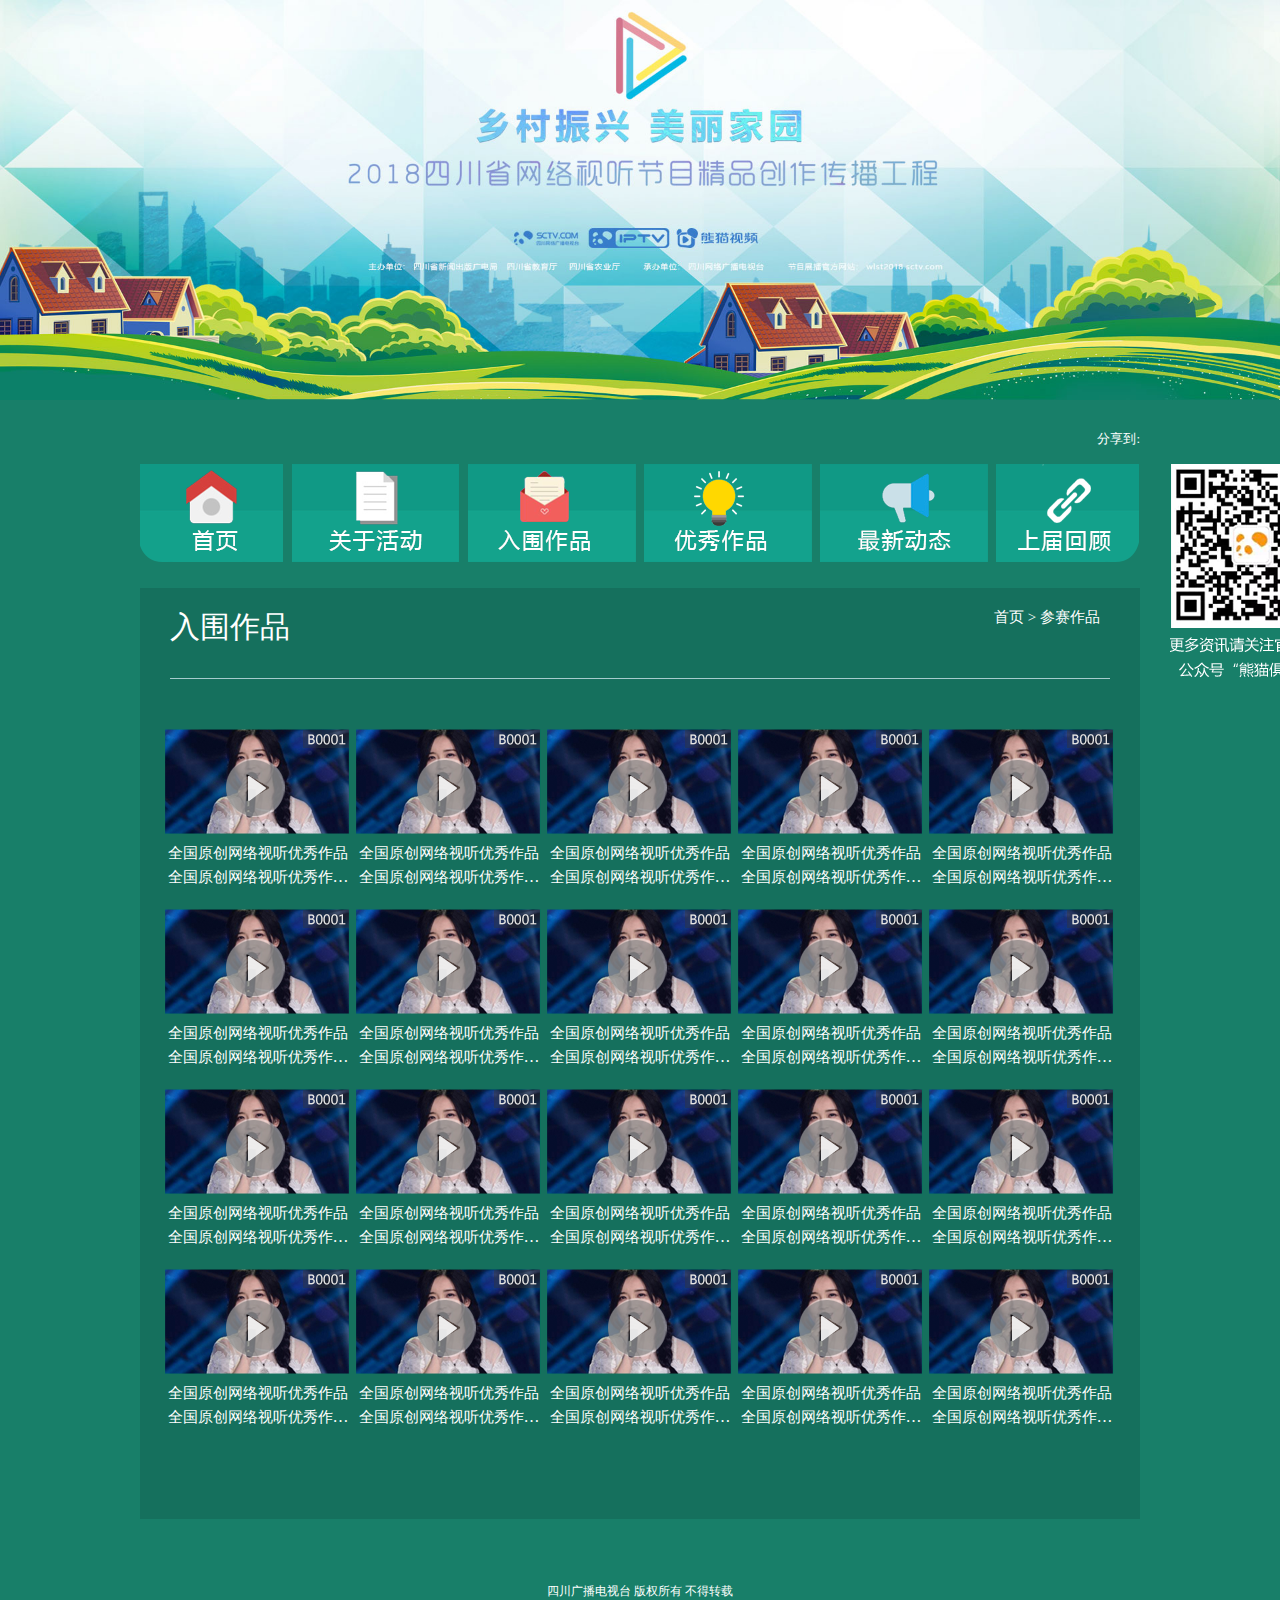
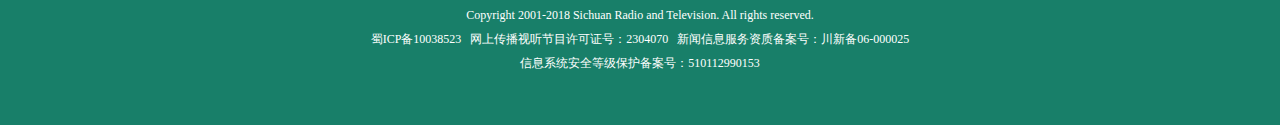
<file: video_list.html>
<!DOCTYPE html>
<html lang="en">
<head>
    <meta charset="UTF-8">
    <meta name="viewport" content="width=device-width, initial-scale=1.0, maximum-scale=1.0, user-scalable=0">
    <title>2018四川省网络视听节目精品创作传播工程</title>
    <link rel="stylesheet" type="text/css" href="website/style/index.css"/>
</head>
<body>
<div class="page_head">
    <img class="head_img" src="img/topBanner.jpg">
</div>
<div class="page_container">

    <div class="wechat_code"><img src="img/wechat.png"/></div>
    <!--share s-->
    <div class="share clear">
        <div class="left">&nbsp;&nbsp;&nbsp;&nbsp;分享到:</div>
        <div class="bdsharebuttonbox"><a href="#" class="bds_more" data-cmd="more"></a><a href="#" class="bds_tsina" data-cmd="tsina" title="分享到新浪微博"></a><a href="#" class="bds_weixin" data-cmd="weixin" title="分享到微信"></a><a href="#" class="bds_qzone" data-cmd="qzone" title="分享到QQ空间"></a><a href="#" class="bds_tieba" data-cmd="tieba" title="分享到百度贴吧"></a><a href="#" class="bds_copy" data-cmd="copy" title="分享到复制网址"></a></div>
    </div>
    <!--share e-->
    <div class="top_menu">
        <ul class="menu_list">
            <li><a href=""><img src="website/style/home_btn.png"/></a></li>
            <li><a href=""><img src="website/style/about_btn.png"/></a></li>
            <li><a href=""><img src="website/style/promotion_btn.png"/></a></li>
            <li><a href=""><img src="website/style/excellent_btn.png"/></a></li>
            <li><a href=""><img src="website/style/news_btn.png"/></a></li>
            <li class="last_list"><a href=""><img src="website/style/last_btn.png"/></a></li>
        </ul>
    </div>

    <div class="page_content">

        <div class="thumb">
            <a href="" target="_blank">首页</a>&nbsp;&gt;&nbsp;参赛作品
        </div>

        <div class="upper_title">
            入围作品
        </div>

        <hr class="line">

        <div class="video_content">
            <ul class="video-list">
            <li>
                <a href="">
                    <img class="iplay" src="website/style/play_btn.png">
                    <img class="video-img" src="img/首页后期_37.png">
                </a>
                <p><a href="">全国原创网络视听优秀作品全国原创网络视听优秀作品全国原创网络视听优秀作品全国原创网络视听优秀作品</a></p>
            </li>
            <li>
                <a href="">
                    <img class="iplay" src="website/style/play_btn.png">
                    <img class="video-img" src="img/首页后期_37.png">
                </a>
                <p><a href="">全国原创网络视听优秀作品全国原创网络视听优秀作品全国原创网络视听优秀作品全国原创网络视听优秀作品</a></p>
            </li>
            <li>
                <a href="">
                    <img class="iplay" src="website/style/play_btn.png">
                    <img class="video-img" src="img/首页后期_37.png">
                </a>
                <p><a href="">全国原创网络视听优秀作品全国原创网络视听优秀作品全国原创网络视听优秀作品全国原创网络视听优秀作品</a></p>
            </li>
            <li>
                <a href="">
                    <img class="iplay" src="website/style/play_btn.png">
                    <img class="video-img" src="img/首页后期_37.png">
                </a>
                <p><a href="">全国原创网络视听优秀作品全国原创网络视听优秀作品全国原创网络视听优秀作品全国原创网络视听优秀作品</a></p>
            </li>
            <li>
                <a href="">
                    <img class="iplay" src="website/style/play_btn.png">
                    <img class="video-img" src="img/首页后期_37.png">
                </a>
                <p><a href="">全国原创网络视听优秀作品全国原创网络视听优秀作品全国原创网络视听优秀作品全国原创网络视听优秀作品</a></p>
            </li>
            <li>
                <a href="">
                    <img class="iplay" src="website/style/play_btn.png">
                    <img class="video-img" src="img/首页后期_37.png">
                </a>
                <p><a href="">全国原创网络视听优秀作品全国原创网络视听优秀作品全国原创网络视听优秀作品全国原创网络视听优秀作品</a></p>
            </li>
            <li>
                <a href="">
                    <img class="iplay" src="website/style/play_btn.png">
                    <img class="video-img" src="img/首页后期_37.png">
                </a>
                <p><a href="">全国原创网络视听优秀作品全国原创网络视听优秀作品全国原创网络视听优秀作品全国原创网络视听优秀作品</a></p>
            </li>
            <li>
                <a href="">
                    <img class="iplay" src="website/style/play_btn.png">
                    <img class="video-img" src="img/首页后期_37.png">
                </a>
                <p><a href="">全国原创网络视听优秀作品全国原创网络视听优秀作品全国原创网络视听优秀作品全国原创网络视听优秀作品</a></p>
            </li>
            <li>
                <a href="">
                    <img class="iplay" src="website/style/play_btn.png">
                    <img class="video-img" src="img/首页后期_37.png">
                </a>
                <p><a href="">全国原创网络视听优秀作品全国原创网络视听优秀作品全国原创网络视听优秀作品全国原创网络视听优秀作品</a></p>
            </li>
            <li>
                <a href="">
                    <img class="iplay" src="website/style/play_btn.png">
                    <img class="video-img" src="img/首页后期_37.png">
                </a>
                <p><a href="">全国原创网络视听优秀作品全国原创网络视听优秀作品全国原创网络视听优秀作品全国原创网络视听优秀作品</a></p>
            </li>
            <li>
                <a href="">
                    <img class="iplay" src="website/style/play_btn.png">
                    <img class="video-img" src="img/首页后期_37.png">
                </a>
                <p><a href="">全国原创网络视听优秀作品全国原创网络视听优秀作品全国原创网络视听优秀作品全国原创网络视听优秀作品</a></p>
            </li>
            <li>
                <a href="">
                    <img class="iplay" src="website/style/play_btn.png">
                    <img class="video-img" src="img/首页后期_37.png">
                </a>
                <p><a href="">全国原创网络视听优秀作品全国原创网络视听优秀作品全国原创网络视听优秀作品全国原创网络视听优秀作品</a></p>
            </li>
            <li>
                <a href="">
                    <img class="iplay" src="website/style/play_btn.png">
                    <img class="video-img" src="img/首页后期_37.png">
                </a>
                <p><a href="">全国原创网络视听优秀作品全国原创网络视听优秀作品全国原创网络视听优秀作品全国原创网络视听优秀作品</a></p>
            </li>
            <li>
                <a href="">
                    <img class="iplay" src="website/style/play_btn.png">
                    <img class="video-img" src="img/首页后期_37.png">
                </a>
                <p><a href="">全国原创网络视听优秀作品全国原创网络视听优秀作品全国原创网络视听优秀作品全国原创网络视听优秀作品</a></p>
            </li>
            <li>
                <a href="">
                    <img class="iplay" src="website/style/play_btn.png">
                    <img class="video-img" src="img/首页后期_37.png">
                </a>
                <p><a href="">全国原创网络视听优秀作品全国原创网络视听优秀作品全国原创网络视听优秀作品全国原创网络视听优秀作品</a></p>
            </li>
            <li>
                <a href="">
                    <img class="iplay" src="website/style/play_btn.png">
                    <img class="video-img" src="img/首页后期_37.png">
                </a>
                <p><a href="">全国原创网络视听优秀作品全国原创网络视听优秀作品全国原创网络视听优秀作品全国原创网络视听优秀作品</a></p>
            </li>
            <li>
                <a href="">
                    <img class="iplay" src="website/style/play_btn.png">
                    <img class="video-img" src="img/首页后期_37.png">
                </a>
                <p><a href="">全国原创网络视听优秀作品全国原创网络视听优秀作品全国原创网络视听优秀作品全国原创网络视听优秀作品</a></p>
            </li>
            <li>
                <a href="">
                    <img class="iplay" src="website/style/play_btn.png">
                    <img class="video-img" src="img/首页后期_37.png">
                </a>
                <p><a href="">全国原创网络视听优秀作品全国原创网络视听优秀作品全国原创网络视听优秀作品全国原创网络视听优秀作品</a></p>
            </li>
            <li>
                <a href="">
                    <img class="iplay" src="website/style/play_btn.png">
                    <img class="video-img" src="img/首页后期_37.png">
                </a>
                <p><a href="">全国原创网络视听优秀作品全国原创网络视听优秀作品全国原创网络视听优秀作品全国原创网络视听优秀作品</a></p>
            </li>
            <li>
                <a href="">
                    <img class="iplay" src="website/style/play_btn.png">
                    <img class="video-img" src="img/首页后期_37.png">
                </a>
                <p><a href="">全国原创网络视听优秀作品全国原创网络视听优秀作品全国原创网络视听优秀作品全国原创网络视听优秀作品</a></p>
            </li>
        </ul>
        </div>

        <!--分页 s-->
        <div class="list-page">
            <script>
                var wWidth = $('body').width();

                if(wWidth > 750){
                    Pagination(
                        ${PAGE_INDEX},${PAGE_COUNT}, //当前页码，总页码
                        "index","shtml", //页面名称前缀，页面名称后缀(栏目分页可以不填)
                        "","5", //分页名,显示页码数量
                        "","14px","5px 10px","", //字体样式，字体大小，内间隙，外间隙
                        "#D8D8D8","","","","#D8D8D8", //无连接的样式（字体颜色、背景色、边框大小、边框样式、边框颜色）
                        "#ffffff","#fa1800 ","","","#D8D8D8", //当前页码样式（字体颜色、背景色、边框大小、边框样式、边框颜色）
                        "#828282","","","","#828282", //连接页码样式（字体颜色、背景色、边框大小、边框样式、边框颜色）
                        "#FFF","#fa1800 ","","","#D8D8D8" //悬停页码样式（字体颜色、背景色、边框大小、边框样式、边框颜色）
                    )
                }else {
                    Pagination(
                        ${PAGE_INDEX},${PAGE_COUNT}, //当前页码，总页码
                        "index","shtml", //页面名称前缀，页面名称后缀(栏目分页可以不填)
                        "","5", //分页名,显示页码数量
                        "","0.4rem","0 2px","", //字体样式，字体大小，内间隙，外间隙
                        "#D8D8D8","","","","#D8D8D8", //无连接的样式（字体颜色、背景色、边框大小、边框样式、边框颜色）
                        "#ffffff","#fa1800 ","","","#D8D8D8", //当前页码样式（字体颜色、背景色、边框大小、边框样式、边框颜色）
                        "#828282","","","","#828282", //连接页码样式（字体颜色、背景色、边框大小、边框样式、边框颜色）
                        "#FFF","#fa1800 ","","","#D8D8D8" //悬停页码样式（字体颜色、背景色、边框大小、边框样式、边框颜色）
                    )
                }

            </script>
        </div>
        <!--分页 e-->
    </div>

    <div class="copyright container">
        <p>四川广播电视台 版权所有 不得转载<br>Copyright 2001-2018 Sichuan Radio and Television. All rights reserved. <br><a href="http://www.miitbeian.gov.cn/publish/query/indexFirst.action" target="_blank">蜀ICP备10038523&nbsp;&nbsp;&nbsp;</a><a href="http://www.sctv.com/ICP/MOVIE.HTML" target="_blank">网上传播视听节目许可证号：2304070&nbsp;&nbsp;&nbsp;</a><a href="http://www.sctv.com/ICP/NEWS.HTML" target="_blank">新闻信息服务资质备案号：川新备06-000025</a><br><a target="_blank" href="http://www.sctv.com/ICP/safe.HTML">信息系统安全等级保护备案号：510112990153 </a></p>
    </div>

</div>

</body>
<script>window._bd_share_config={"common":{"bdSnsKey":{},"bdText":"","bdMini":"2","bdMiniList":false,"bdPic":"","bdStyle":"0","bdSize":"16"},"share":{}};with(document)0[(getElementsByTagName('head')[0]||body).appendChild(createElement('script')).src='http://bdimg.share.baidu.com/static/api/js/share.js?v=89860593.js?cdnversion='+~(-new Date()/36e5)];</script>
</html>
</file>
<file: website/style/index.css>
body {
  margin: 0px;
  padding: 0px;
  background-color: #187f69;
}
.page_head {
  overflow: hidden;
  margin: 0px;
  padding: 0px;
}
.page_head .head_img {
  width: 100%;
  min-width: 1000px;
  margin: 0 auto;
}
.page_container {
  width: 1000px;
  margin: 0 auto;
  clear: both;
  overflow: hidden;
  padding-top: 10px;
}
.page_container .wechat_code {
  position: absolute;
  margin-left: 1030px;
  margin-top: 50px;
}
.page_container .share {
  width: 1000px;
  margin: 10px auto;
  text-align: right;
  font-size: 13px;
  line-height: 30px;
  color: #ffffff;
}
.page_container .share div {
  display: inline;
}
.page_container .share .bdsharebuttonbox {
  float: right;
  padding-left: 10px;
}
.page_container .top_menu {
  padding: 0px;
  margin: 0px;
  overflow: hidden;
}
.page_container .top_menu .menu_list {
  padding: 0px;
  margin: 0px;
}
.page_container .top_menu .menu_list li {
  list-style: none;
  float: left;
  padding: 0px;
  margin: 0px 8px 0px 0px;
}
.page_container .top_menu .menu_list .last_list {
  margin: 0px;
}
.page_container .focus_area {
  width: 100%;
  height: 360px;
  margin: 20px 0px 50px 0px;
}
.page_container .focus_area .focus_list {
  float: left;
  width: 439px;
  height: 350px;
  margin: 0px 0px 0px 10px;
}
.page_container .focus_area .focus_list li {
  background: url("list_img.png") no-repeat 0px 0px;
  padding: 5px 0px 0px 40px;
  margin: 0px 0px 0px 0px;
}
.page_container .focus_area .focus_list li a {
  overflow: hidden;
  text-overflow: ellipsis;
  display: -webkit-box;
  -webkit-box-orient: vertical;
  -webkit-line-clamp: 2;
}
.page_container .focus_area .focus_list li p {
  text-indent: 2em;
  height: 50px;
  line-height: 25px;
  overflow: hidden;
  text-overflow: ellipsis;
  display: -webkit-box;
  -webkit-box-orient: vertical;
  -webkit-line-clamp: 2;
}
.page_container .title_img {
  text-align: center;
  margin: 0px 0px 25px 0px;
}
.page_container .list_content {
  clear: both;
  overflow: hidden;
  margin-bottom: 60px;
  padding: 30px 23px 30px 22px;
  background-color: #15705d;
}
.page_container .page_content {
  clear: both;
  overflow: hidden;
  margin: 20px 0px 60px 0px;
  padding: 20px 0px 30px 0px;
  background-color: #15705d;
  text-align: center;
}
.page_container .page_content .thumb {
  text-align: right;
  font-size: 15px;
  color: #ffffff;
  padding: 0px 40px 10px 0px;
}
.page_container .page_content .thumb a {
  color: #ffffff;
  text-decoration: none;
}
.page_container .page_content .page_title {
  font-size: 24px;
  color: #ffffff;
  font-weight: bold;
  margin: 30px 0px 15px 0px;
  padding: 0px 0px 0px 0px;
}
.page_container .page_content .page_from {
  font-size: 15px;
  color: #a9a9a9;
  margin: 15px 0px 15px 0px;
  padding: 0px 0px 0px 0px;
}
.page_container .page_content .page_from a {
  color: #a9a9a9;
}
.page_container .page_content video {
  width: 900px;
  height: 507px;
  margin: 10px 0px 10px 0px;
  padding: 0px 0px 0px 0px;
}
.page_container .page_content .video_info {
  font-size: 18px;
  color: #ffffff;
  margin: 30px 0px 30px 0px;
  padding: 0px 50px 0px 50px;
  text-align: left;
}
.page_container .page_content .video_details {
  font-size: 18px;
  color: #ffffff;
  line-height: 25px;
  margin: 20px 0px 20px 0px;
  padding: 0px 50px 0px 50px;
  text-align: left;
  overflow: hidden;
}
.page_container .page_content .video_details span {
  display: block;
  width: 50px;
  float: left;
}
.page_container .page_content .video_details p {
  margin: 0px;
  padding: 0px;
  font-size: 15px;
  width: 850px;
  float: left;
}
.page_container .page_content .share {
  width: 900px;
  margin: 0 auto;
}
.page_container .page_content .video_content {
  clear: both;
  overflow: hidden;
  padding: 10px 23px 50px 22px;
}
.page_container .page_content .page_text {
  font-size: 15px;
  color: #ffffff;
  line-height: 30px;
  margin: 40px 80px 80px 80px;
  padding: 0px;
  text-align: left;
  overflow: hidden;
}
.page_container .page_content .page_text p {
  margin: 0px ;
}
.page_container .page_content .upper_title {
  width: 600px;
  text-align: left;
  font-size: 30px;
  color: #ffffff;
  margin-top: -30px;
  padding-left: 30px;
  position: relative;
}
.page_container .page_content .tuwen_list {
  text-align: left;
  margin: 30px;
  padding: 0px;
}
.page_container .page_content .tuwen_list .focus_list li {
  padding: 40px 0px 0px 0px;
  margin: 0px;
  border-bottom: solid 1px #a6cccd;
}
.page_container .footer_img {
  text-align: center;
  margin: 80px 0px 0px 0px;
}
.page_container .copyright {
  text-align: center;
  margin-top: 35px;
  margin-bottom: 50px;
  padding: 0px;
  color: #ffffff;
  text-decoration: none;
  font-size: 12px;
  line-height: 24px;
}
.page_container .copyright a {
  color: #ffffff;
  text-decoration: none;
  font-size: 12px;
  line-height: 24px;
}
.video-list {
  padding: 0px;
  margin: 0px;
}
.video-list li {
  list-style: none;
  padding: 0px 0px 0px 0px;
  margin: 10px 3px 10px 3px;
  float: left;
  width: 185px;
  color: #ffffff;
}
.video-list li a {
  text-decoration: none;
  font-size: 15px;
  color: #ffffff;
  line-height: 24px;
}
.video-list li a .video-img {
  width: 185px;
  height: 105px;
}
.video-list li a .iplay {
  position: absolute;
  margin-left: 60px;
  margin-top: 28px;
  z-index: 99;
}
.video-list li p {
  height: 48px;
  margin: 0px 0px 0px 0px;
  padding: 0px;
  overflow: hidden;
  text-overflow: ellipsis;
  display: -webkit-box;
  -webkit-box-orient: vertical;
  -webkit-line-clamp: 2;
}
.focus_list {
  padding: 0px;
  margin: 0px;
}
.focus_list li {
  list-style: none;
  color: #ffffff;
}
.focus_list li a {
  text-decoration: none;
  color: #ffffff;
  font-size: 18px;
  lint-height: 25px;
}
.focus_list li p {
  padding: 0px;
  margin: 10px 0px 20px 0px;
  color: #a6cccd;
  font-size: 15px;
  line-height: 25px;
}
.focus_list li p a {
  color: #a6cccd;
  font-size: 15px;
  lint-height: 25px;
}
.focus_list li .focus_listcontent {
  text-indent: 2em;
  height: 50px;
  line-height: 25px;
  overflow: hidden;
  text-overflow: ellipsis;
  display: -webkit-box;
  -webkit-box-orient: vertical;
  -webkit-line-clamp: 2;
}
.line {
  border: none;
  border-bottom: 1px solid #a6cccd;
  margin: 30px;
}
@media screen and (min-width: 1001px) {
  .wechat_code {
    display: block;
  }
  .page_head {
    width: 100%;
  }
}
@media screen and (max-width: 1000px) {
  .wechat_code {
    display: none;
  }
  .page_head {
    width: 1000px;
  }
}
</file>
